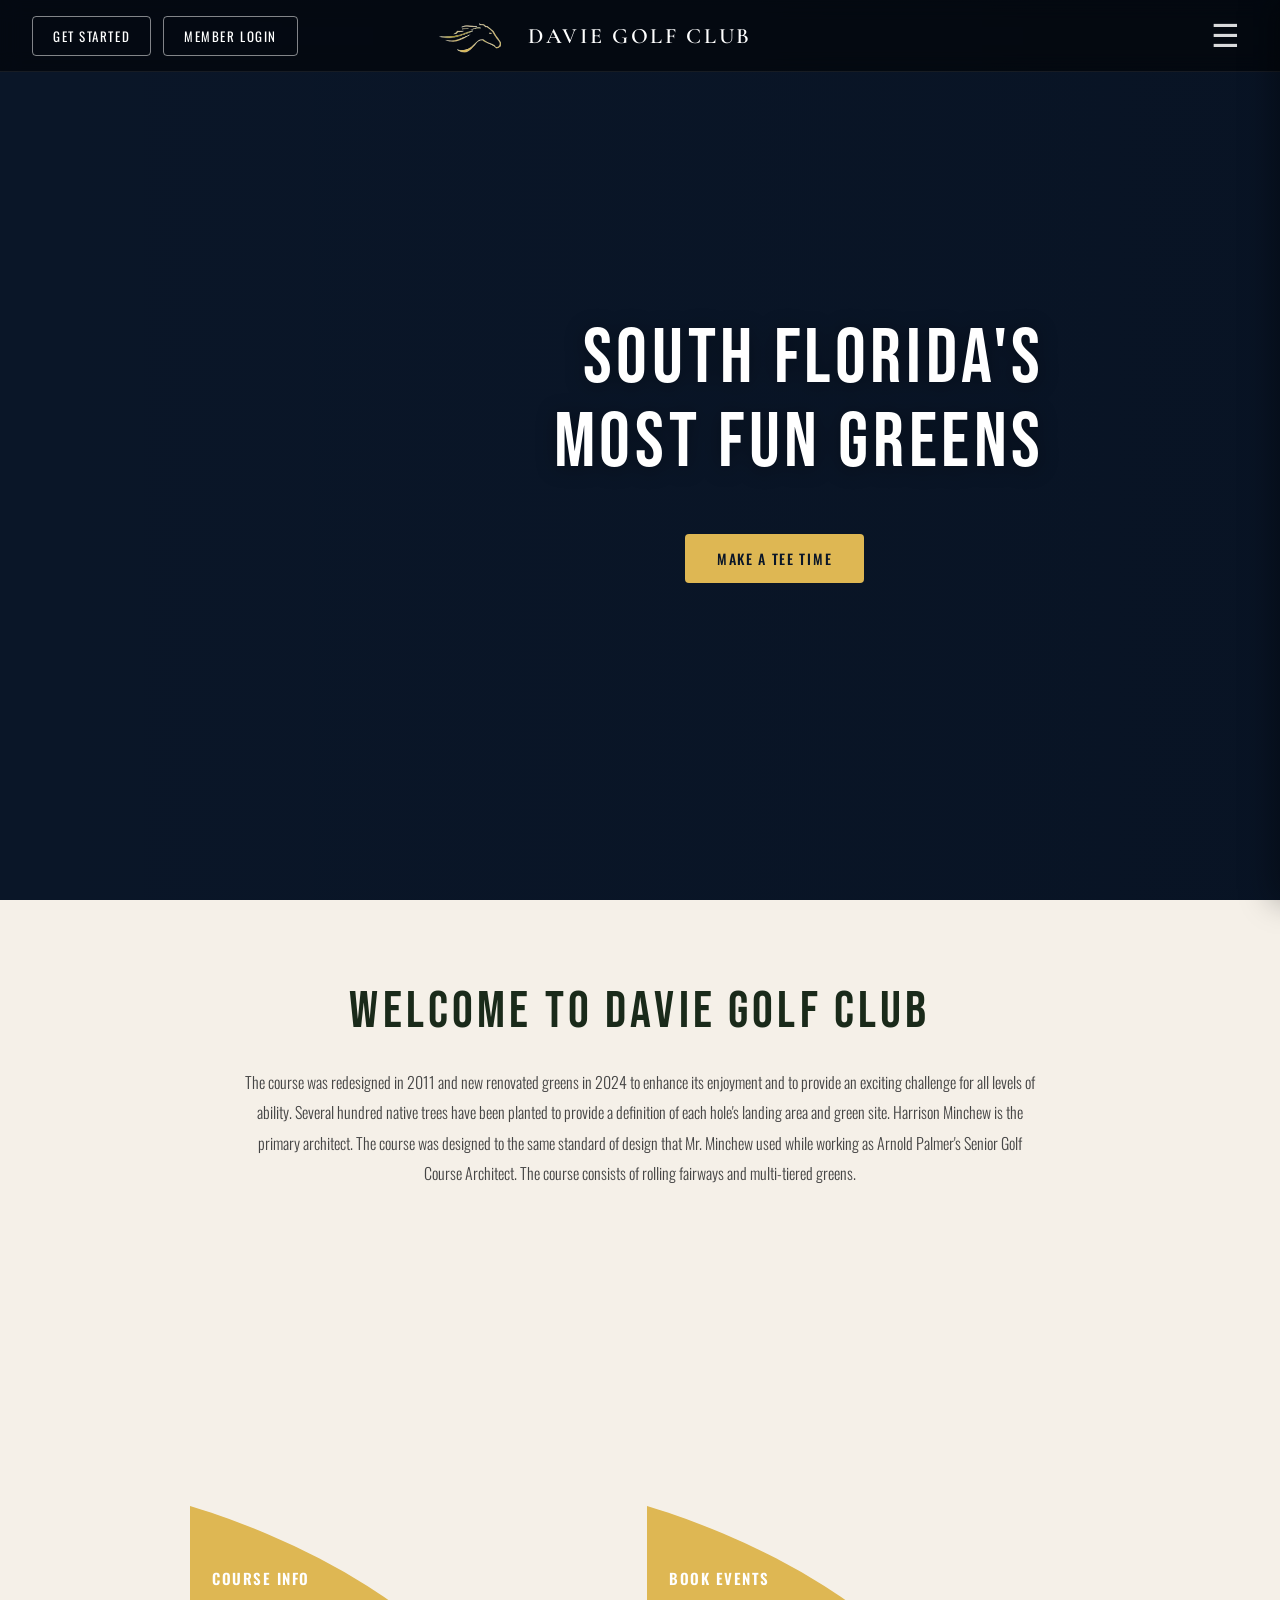
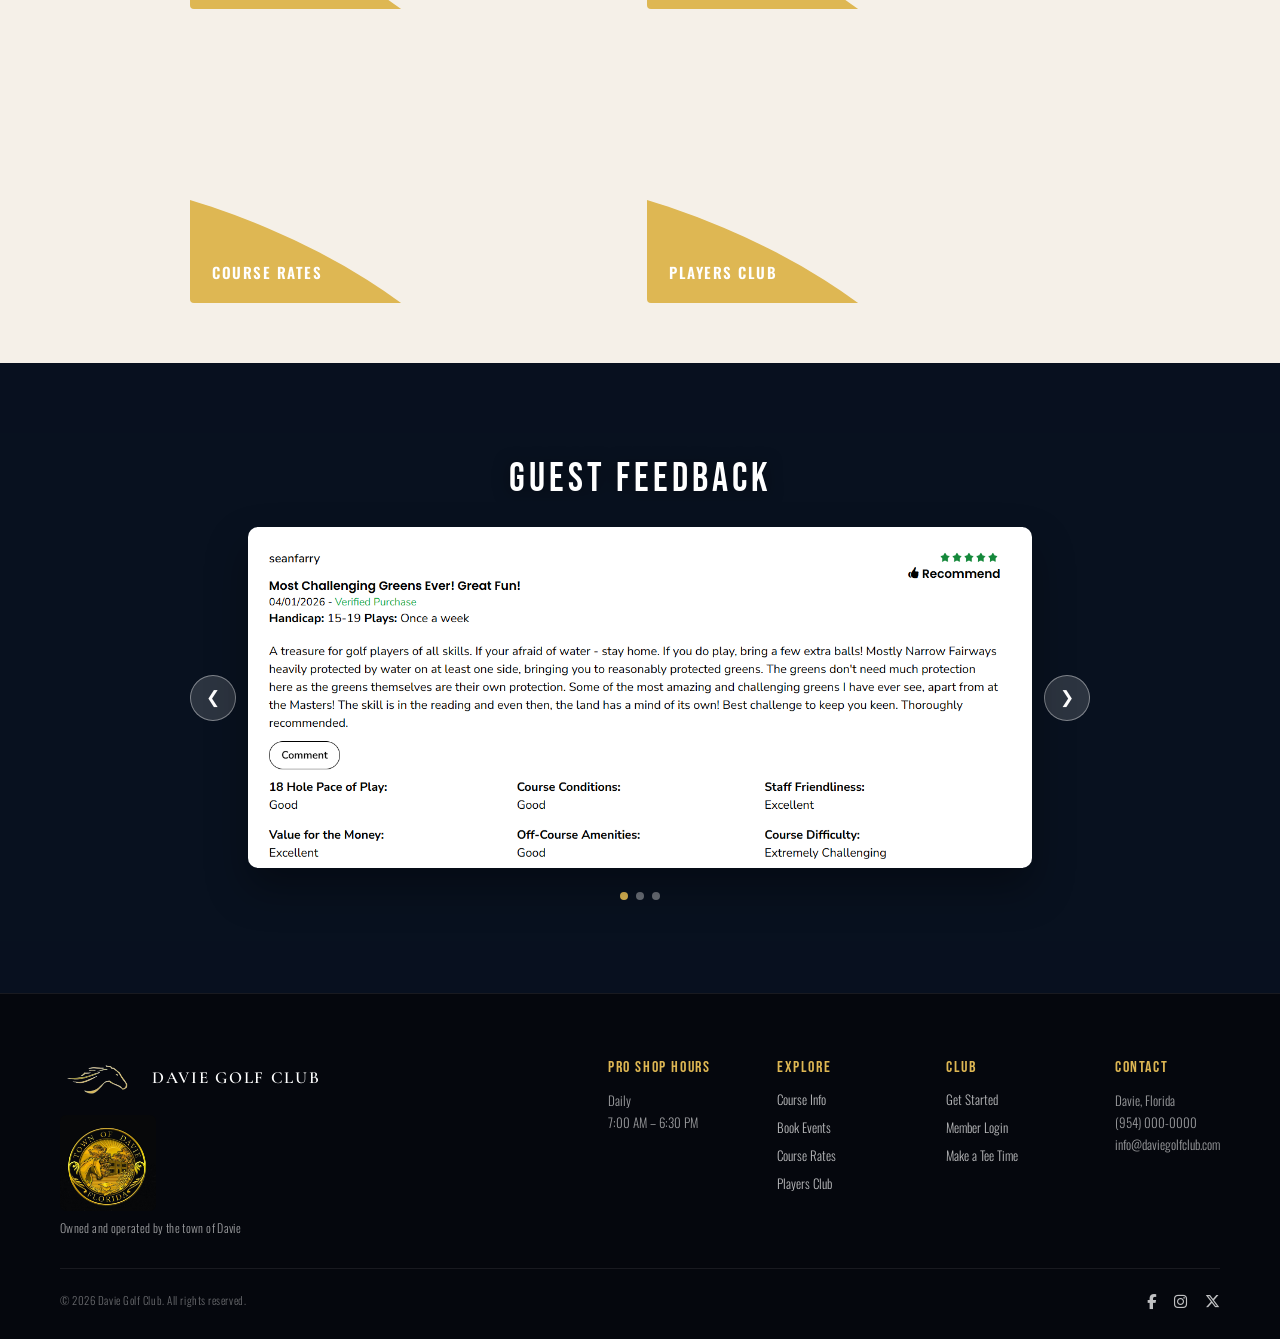
<file: index.html>
<!DOCTYPE html>
<html lang="en">

<head>
    <title>Davie Golf Club</title>
    <meta charset="UTF-8">
    <meta name="viewport" content="width=device-width, initial-scale=1.0">
    <link rel="stylesheet" href="daviegolf.css">
    <link rel="stylesheet" href="https://cdnjs.cloudflare.com/ajax/libs/font-awesome/6.7.2/css/all.min.css">
    <link rel="preconnect" href="https://fonts.googleapis.com">
    <link rel="preconnect" href="https://fonts.gstatic.com" crossorigin>
    <link href="https://fonts.googleapis.com/css2?family=Bebas+Neue&family=Oswald:wght@400;500&family=Playfair+Display:wght@400;700&family=Cormorant+Garamond:wght@300;400;600&family=Montserrat:wght@300;400;600&display=swap" rel="stylesheet">
</head>

<body>

    <div class="loader" id="loader">
        <div class="loader-spinner"></div>
    </div>

<nav class="navbar">
        <div class="nav-left">
            <a href="#" class="nav-btn">GET STARTED</a>
            <a href="#" class="nav-btn">MEMBER LOGIN</a>
        </div>
        <div class="nav-center">
            <a href="index.html" class="nav-logo">
                <img src="daviehorse1.png" alt="Davie Golf Club Logo" class="nav-horse">
                <span class="logo-name">DAVIE GOLF CLUB</span>
            </a>
        </div>
        <div class="nav-right">
            <button class="hamburger">&#9776;</button>
        </div>
    </nav>

    <aside class="side-menu" id="sideMenu">
        <button class="side-menu-close" aria-label="Close menu">&times;</button>
        <nav class="side-menu-links">
            <a href="index.html">Home</a>
            <a href="course-info.html">Course Info</a>
            <a href="book-events.html">Book Events</a>
            <a href="course-rates.html">Course Rates</a>
            <a href="players-club.html">Players Club</a>
        </nav>
        <div class="side-menu-actions">
            <a href="#" class="nav-btn">Get Started</a>
            <a href="#" class="nav-btn">Member Login</a>
        </div>
        <div class="side-menu-social">
            <a href="#" aria-label="Facebook"><i class="fa-brands fa-facebook-f"></i></a>
            <a href="#" aria-label="Instagram"><i class="fa-brands fa-instagram"></i></a>
            <a href="#" aria-label="X"><i class="fa-brands fa-x-twitter"></i></a>
        </div>
    </aside>

    <section class="hero">
        <div class="hero-content">
            <h1>South Florida's Most Fun Greens</h1>
            <a href="#" class="tee-btn">Make a Tee Time</a>
        </div>
    </section>

    <section class="welcome-section">
        <h2>Welcome to Davie Golf Club</h2>
        <p>The course was redesigned in 2011 and new renovated greens in 2024 to enhance its enjoyment and to provide an exciting challenge for all levels of ability. Several hundred native trees have been planted to provide a definition of each hole's landing area and green site. Harrison Minchew is the primary architect. The course was designed to the same standard of design that Mr. Minchew used while working as Arnold Palmer's Senior Golf Course Architect. The course consists of rolling fairways and multi-tiered greens.</p>
    </section>

    <section class="cards-section">
        <div class="cards-grid">
            <a href="course-info.html" class="card" style="background-image: url('https://www.daviegc.com/images/galleries/gallery/05-2.jpg')">
                <div class="card-overlay"></div>
                <span class="card-label">Course Info</span>
            </a>
            <div class="card" style="background-image: url('https://www.daviegc.com/images/mensleague.jpg')">
                <div class="card-overlay"></div>
                <span class="card-label">Book Events</span>
            </div>
            <a href="course-rates.html" class="card" style="background-image: url('https://assets.simpleviewinc.com/simpleview/image/upload/c_limit,h_1200,q_75,w_1200/v1/crm/visitflorida/45485_ll5fmw3f842dnx7i9mctfi60f70k1euq_99444a39-5056-a36a-0b1fefd88aa85e51.jpg')">
                <div class="card-overlay"></div>
                <span class="card-label">Course Rates</span>
            </a>
            <a href="players-club.html" class="card" style="background-image: url('https://media.gettyimages.com/id/2165346142/video/closeup-of-bearded-male-golfer-in-cap-taking-a-shot-and-looking-away-at-course-during-sunset.jpg?s=640x640&k=20&c=O8tCKrC5Xfd87RBRq8Hs2qDyadZc9z4t8WGH209LCKg=')">
                <div class="card-overlay"></div>
                <span class="card-label">Players Club</span>
            </a>
        </div>
    </section>

    <section class="fairway-section">
        <div class="testimonial-content">
            <h2 class="testimonial-heading">Guest Feedback</h2>
            <div class="testimonial-slideshow">
                <button class="slide-arrow slide-prev" aria-label="Previous review">&#10094;</button>
                <div class="slide-track">
                    <img src="review1.png" class="slide-img active" alt="Guest review 1">
                    <img src="review2.png" class="slide-img" alt="Guest review 2">
                    <img src="review3.png" class="slide-img" alt="Guest review 3">
                </div>
                <button class="slide-arrow slide-next" aria-label="Next review">&#10095;</button>
            </div>
            <div class="slide-dots">
                <button class="dot active" data-index="0" aria-label="Show review 1"></button>
                <button class="dot" data-index="1" aria-label="Show review 2"></button>
                <button class="dot" data-index="2" aria-label="Show review 3"></button>
            </div>
        </div>
    </section>

    <footer class="site-footer">
        <div class="footer-top">
            <div class="footer-left">
                <div class="footer-brand">
                    <img src="daviehorse1.png" alt="Davie Golf Club" class="footer-horse">
                    <span class="footer-logo-name">DAVIE GOLF CLUB</span>
                </div>

                <div class="footer-town">
                    <img src="townlogo.jpg" alt="Town of Davie" class="footer-town-logo">
                    <span class="footer-town-caption">Owned and operated by the town of Davie</span>
                </div>
            </div>

            <div class="footer-links">
                <div class="footer-col">
                    <h4>Pro Shop Hours</h4>
                    <p>Daily</p>
                    <p>7:00 AM &ndash; 6:30 PM</p>
                </div>
                <div class="footer-col footer-col-explore">
                    <h4>Explore</h4>
                    <a href="course-info.html">Course Info</a>
                    <a href="book-events.html">Book Events</a>
                    <a href="course-rates.html">Course Rates</a>
                    <a href="players-club.html">Players Club</a>
                </div>
                <div class="footer-col">
                    <h4>Club</h4>
                    <a href="#">Get Started</a>
                    <a href="#">Member Login</a>
                    <a href="#">Make a Tee Time</a>
                </div>
                <div class="footer-col">
                    <h4>Contact</h4>
                    <p>Davie, Florida</p>
                    <p>(954) 000-0000</p>
                    <p>info@daviegolfclub.com</p>
                </div>
            </div>
        </div>

        <div class="footer-bottom">
            <p class="footer-copy">&copy; 2026 Davie Golf Club. All rights reserved.</p>
            <div class="footer-social">
                <a href="#" aria-label="Facebook"><i class="fa-brands fa-facebook-f"></i></a>
                <a href="#" aria-label="Instagram"><i class="fa-brands fa-instagram"></i></a>
                <a href="#" aria-label="X"><i class="fa-brands fa-x-twitter"></i></a>
            </div>
        </div>
    </footer>

    <script>
        const cards = document.querySelectorAll('.card');
        const observer = new IntersectionObserver((entries) => {
            entries.forEach(entry => {
                if (entry.isIntersecting) {
                    const card = entry.target;
                    const index = [...cards].indexOf(card);
                    setTimeout(() => card.classList.add('visible'), index * 150);
                    observer.unobserve(card);
                }
            });
        }, { threshold: 0.15 });
        cards.forEach(card => observer.observe(card));

        document.fonts.ready.then(() => {
            const loader = document.getElementById('loader');
            loader.classList.add('hidden');
            setTimeout(() => {
                loader.remove();
                document.querySelector('.hero-content h1').classList.add('animate');
                document.querySelector('.tee-btn').classList.add('animate');
            }, 400);
        });

        const slides = document.querySelectorAll('.slide-img');
        const dots = document.querySelectorAll('.dot');
        let slideIndex = 0;
        let slideTimer;

        function showSlide(i) {
            slides[slideIndex].classList.remove('active');
            dots[slideIndex].classList.remove('active');
            slideIndex = (i + slides.length) % slides.length;
            slides[slideIndex].classList.add('active');
            dots[slideIndex].classList.add('active');
        }

        function resetSlideTimer() {
            clearInterval(slideTimer);
            slideTimer = setInterval(() => showSlide(slideIndex + 1), 5000);
        }

        document.querySelector('.slide-next').addEventListener('click', () => {
            showSlide(slideIndex + 1);
            resetSlideTimer();
        });
        document.querySelector('.slide-prev').addEventListener('click', () => {
            showSlide(slideIndex - 1);
            resetSlideTimer();
        });
        dots.forEach(dot => {
            dot.addEventListener('click', () => {
                showSlide(parseInt(dot.dataset.index, 10));
                resetSlideTimer();
            });
        });
        resetSlideTimer();
    </script>
    <script src="nav-menu.js"></script>
</body>

</html>
</file>
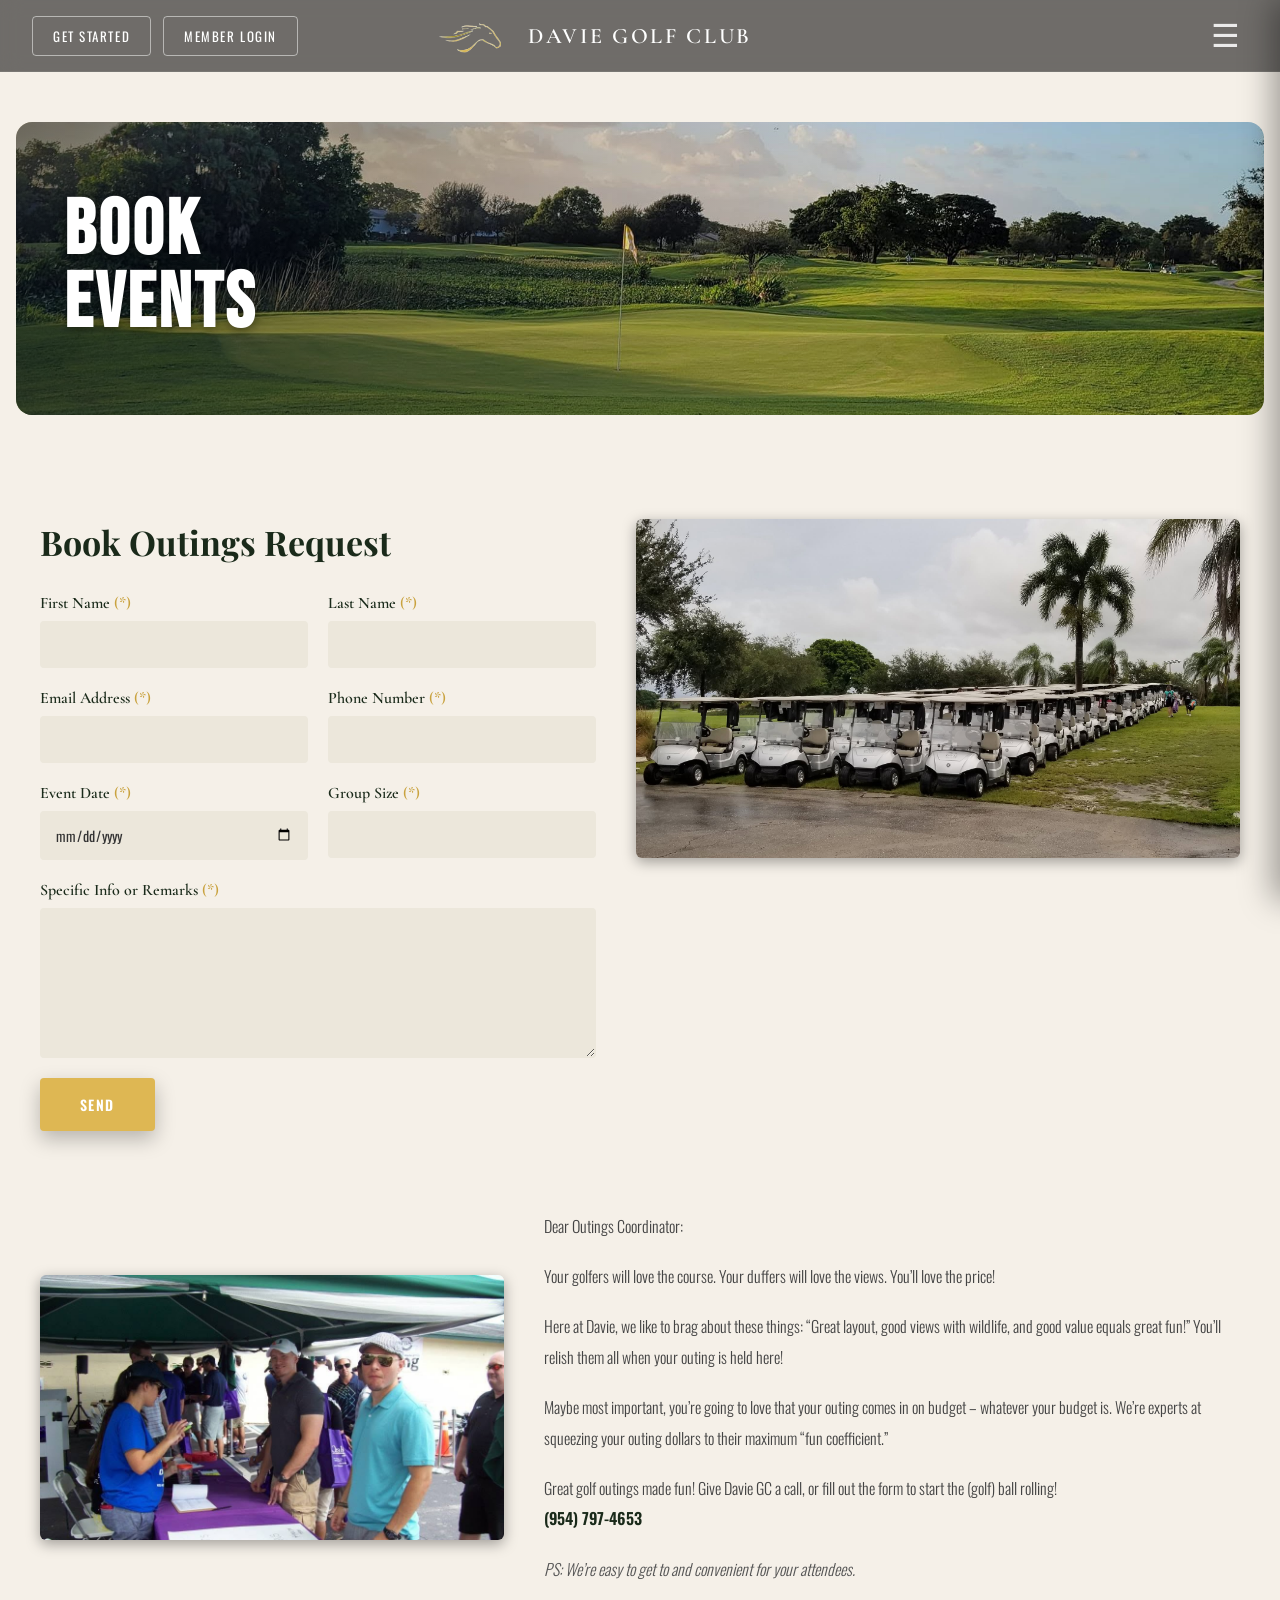
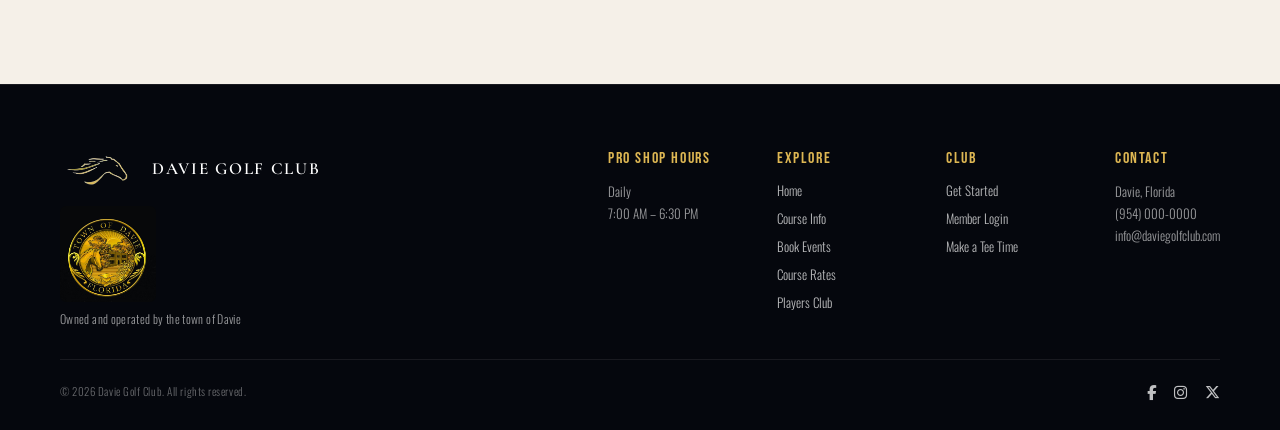
<file: book-events.html>
<!DOCTYPE html>
<html lang="en">

<head>
    <title>Book Events - Davie Golf Club</title>
    <meta charset="UTF-8">
    <meta name="viewport" content="width=device-width, initial-scale=1.0">
    <link rel="stylesheet" href="daviegolf.css">
    <link rel="stylesheet" href="https://cdnjs.cloudflare.com/ajax/libs/font-awesome/6.7.2/css/all.min.css">
    <link rel="preconnect" href="https://fonts.googleapis.com">
    <link rel="preconnect" href="https://fonts.gstatic.com" crossorigin>
    <link href="https://fonts.googleapis.com/css2?family=Bebas+Neue&family=Oswald:wght@400;500&family=Playfair+Display:wght@400;700&family=Cormorant+Garamond:wght@300;400;600&family=Montserrat:wght@300;400;600&display=swap" rel="stylesheet">
    <style>
        body {
            background: #f5f0e8;
        }
    </style>
</head>

<body>

<nav class="navbar">
        <div class="nav-left">
            <a href="#" class="nav-btn">GET STARTED</a>
            <a href="#" class="nav-btn">MEMBER LOGIN</a>
        </div>
        <div class="nav-center">
            <a href="index.html" class="nav-logo">
                <img src="daviehorse1.png" alt="Davie Golf Club Logo" class="nav-horse">
                <span class="logo-name">DAVIE GOLF CLUB</span>
            </a>
        </div>
        <div class="nav-right">
            <button class="hamburger">&#9776;</button>
        </div>
    </nav>

    <aside class="side-menu" id="sideMenu">
        <button class="side-menu-close" aria-label="Close menu">&times;</button>
        <nav class="side-menu-links">
            <a href="index.html">Home</a>
            <a href="course-info.html">Course Info</a>
            <a href="book-events.html">Book Events</a>
            <a href="course-rates.html">Course Rates</a>
            <a href="players-club.html">Players Club</a>
        </nav>
        <div class="side-menu-actions">
            <a href="#" class="nav-btn">Get Started</a>
            <a href="#" class="nav-btn">Member Login</a>
        </div>
        <div class="side-menu-social">
            <a href="#" aria-label="Facebook"><i class="fa-brands fa-facebook-f"></i></a>
            <a href="#" aria-label="Instagram"><i class="fa-brands fa-instagram"></i></a>
            <a href="#" aria-label="X"><i class="fa-brands fa-x-twitter"></i></a>
        </div>
    </aside>

    <div class="page-banner">
        <div class="banner-media">
            <img src="banner.jpg" alt="Davie Golf Club Banner">
            <h1 class="banner-heading"><span>Book</span><span>Events</span></h1>
        </div>
    </div>

    <section class="book-section">
        <div class="book-wrap">
            <div class="book-form-col">
                <h2 class="book-heading">Book Outings Request</h2>
                <form class="book-form" action="#" method="POST">
                    <div class="book-fields-row">
                        <div class="book-field">
                            <label for="firstName">First Name <span class="required">(*)</span></label>
                            <input type="text" id="firstName" name="firstName" required>
                        </div>
                        <div class="book-field">
                            <label for="lastName">Last Name <span class="required">(*)</span></label>
                            <input type="text" id="lastName" name="lastName" required>
                        </div>
                    </div>
                    <div class="book-fields-row">
                        <div class="book-field">
                            <label for="email">Email Address <span class="required">(*)</span></label>
                            <input type="email" id="email" name="email" required>
                        </div>
                        <div class="book-field">
                            <label for="phone">Phone Number <span class="required">(*)</span></label>
                            <input type="tel" id="phone" name="phone" required>
                        </div>
                    </div>
                    <div class="book-fields-row">
                        <div class="book-field">
                            <label for="eventDate">Event Date <span class="required">(*)</span></label>
                            <input type="date" id="eventDate" name="eventDate" required>
                        </div>
                        <div class="book-field">
                            <label for="groupSize">Group Size <span class="required">(*)</span></label>
                            <input type="number" id="groupSize" name="groupSize" min="1" required>
                        </div>
                    </div>
                    <div class="book-field">
                        <label for="remarks">Specific Info or Remarks <span class="required">(*)</span></label>
                        <textarea id="remarks" name="remarks" required></textarea>
                    </div>
                    <button type="submit" class="book-submit-btn">Send</button>
                </form>
            </div>
            <div class="book-image-col">
                <img src="carts.jpg" alt="Golf carts at Davie Golf Club" class="book-image">
            </div>
        </div>
    </section>

    <section class="outings-letter-section">
        <div class="outings-letter-wrap">
            <div class="outings-letter-image-col">
                <img src="tent.jpg" alt="Outing tent at Davie Golf Club" class="outings-letter-image">
            </div>
            <div class="outings-letter">
                <p>Dear Outings Coordinator:</p>
                <p>Your golfers will love the course. Your duffers will love the views. You&rsquo;ll love the price!</p>
                <p>Here at Davie, we like to brag about these things: &ldquo;Great layout, good views with wildlife, and good value equals great fun!&rdquo; You&rsquo;ll relish them all when your outing is held here!</p>
                <p>Maybe most important, you&rsquo;re going to love that your outing comes in on budget &ndash; whatever your budget is. We&rsquo;re experts at squeezing your outing dollars to their maximum &ldquo;fun coefficient.&rdquo;</p>
                <p>Great golf outings made fun! Give Davie GC a call, or fill out the form to start the (golf) ball rolling!<br>
                    <a href="tel:19547974653" class="outings-letter-phone">(954) 797-4653</a>
                </p>
                <p class="outings-letter-ps">PS: We&rsquo;re easy to get to and convenient for your attendees.</p>
            </div>
        </div>
    </section>

    <footer class="site-footer">
        <div class="footer-top">
            <div class="footer-left">
                <div class="footer-brand">
                    <img src="daviehorse1.png" alt="Davie Golf Club" class="footer-horse">
                    <span class="footer-logo-name">DAVIE GOLF CLUB</span>
                </div>

                <div class="footer-town">
                    <img src="townlogo.jpg" alt="Town of Davie" class="footer-town-logo">
                    <span class="footer-town-caption">Owned and operated by the town of Davie</span>
                </div>
            </div>

            <div class="footer-links">
                <div class="footer-col">
                    <h4>Pro Shop Hours</h4>
                    <p>Daily</p>
                    <p>7:00 AM &ndash; 6:30 PM</p>
                </div>
                <div class="footer-col footer-col-explore">
                    <h4>Explore</h4>
                    <a href="index.html">Home</a>
                    <a href="course-info.html">Course Info</a>
                    <a href="book-events.html">Book Events</a>
                    <a href="course-rates.html">Course Rates</a>
                    <a href="players-club.html">Players Club</a>
                </div>
                <div class="footer-col">
                    <h4>Club</h4>
                    <a href="#">Get Started</a>
                    <a href="#">Member Login</a>
                    <a href="#">Make a Tee Time</a>
                </div>
                <div class="footer-col">
                    <h4>Contact</h4>
                    <p>Davie, Florida</p>
                    <p>(954) 000-0000</p>
                    <p>info@daviegolfclub.com</p>
                </div>
            </div>
        </div>

        <div class="footer-bottom">
            <p class="footer-copy">&copy; 2026 Davie Golf Club. All rights reserved.</p>
            <div class="footer-social">
                <a href="#" aria-label="Facebook"><i class="fa-brands fa-facebook-f"></i></a>
                <a href="#" aria-label="Instagram"><i class="fa-brands fa-instagram"></i></a>
                <a href="#" aria-label="X"><i class="fa-brands fa-x-twitter"></i></a>
            </div>
        </div>
    </footer>

    <script src="nav-menu.js"></script>
</body>

</html>
</file>
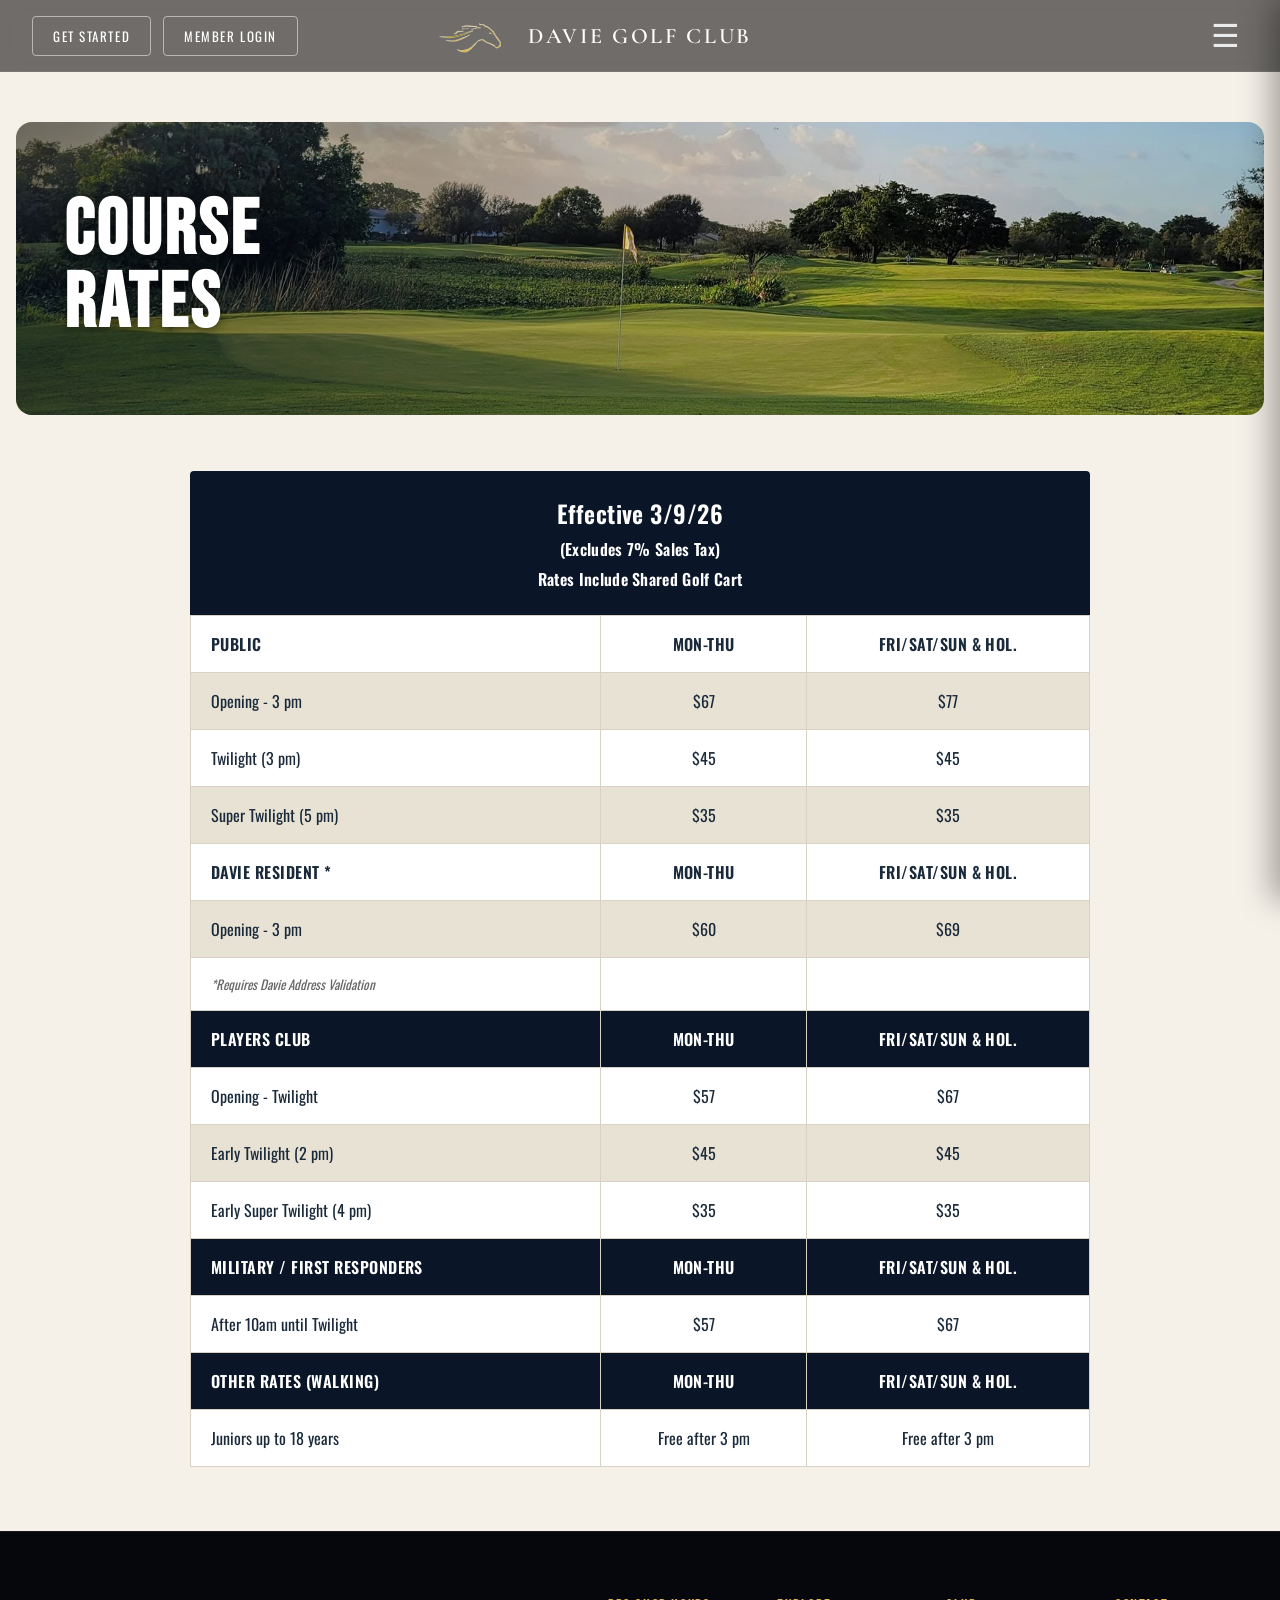
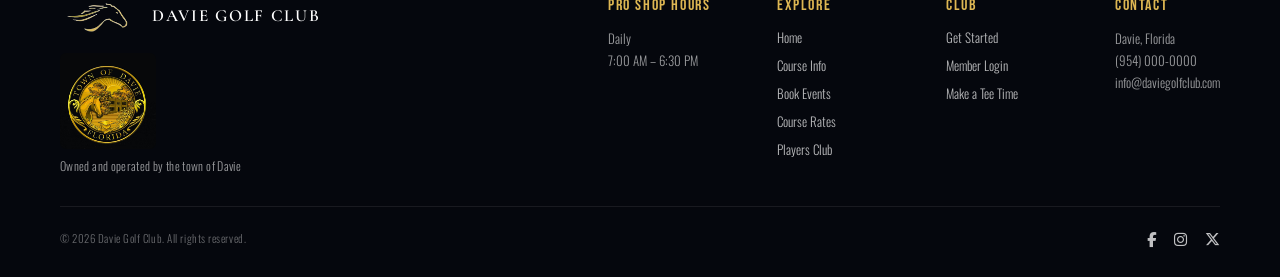
<file: course-rates.html>
<!DOCTYPE html>
<html lang="en">

<head>
    <title>Course Rates - Davie Golf Club</title>
    <meta charset="UTF-8">
    <meta name="viewport" content="width=device-width, initial-scale=1.0">
    <link rel="stylesheet" href="daviegolf.css">
    <link rel="stylesheet" href="https://cdnjs.cloudflare.com/ajax/libs/font-awesome/6.7.2/css/all.min.css">
    <link rel="preconnect" href="https://fonts.googleapis.com">
    <link rel="preconnect" href="https://fonts.gstatic.com" crossorigin>
    <link href="https://fonts.googleapis.com/css2?family=Bebas+Neue&family=Oswald:wght@400;500&family=Playfair+Display:wght@400;700&family=Cormorant+Garamond:wght@300;400;600&family=Montserrat:wght@300;400;600&display=swap" rel="stylesheet">
    <style>
        body {
            background: #f5f0e8;
        }
    </style>
</head>

<body>

<nav class="navbar">
        <div class="nav-left">
            <a href="#" class="nav-btn">GET STARTED</a>
            <a href="#" class="nav-btn">MEMBER LOGIN</a>
        </div>
        <div class="nav-center">
            <a href="index.html" class="nav-logo">
                <img src="daviehorse1.png" alt="Davie Golf Club Logo" class="nav-horse">
                <span class="logo-name">DAVIE GOLF CLUB</span>
            </a>
        </div>
        <div class="nav-right">
            <button class="hamburger">&#9776;</button>
        </div>
    </nav>

    <aside class="side-menu" id="sideMenu">
        <button class="side-menu-close" aria-label="Close menu">&times;</button>
        <nav class="side-menu-links">
            <a href="index.html">Home</a>
            <a href="course-info.html">Course Info</a>
            <a href="book-events.html">Book Events</a>
            <a href="course-rates.html">Course Rates</a>
            <a href="players-club.html">Players Club</a>
        </nav>
        <div class="side-menu-actions">
            <a href="#" class="nav-btn">Get Started</a>
            <a href="#" class="nav-btn">Member Login</a>
        </div>
        <div class="side-menu-social">
            <a href="#" aria-label="Facebook"><i class="fa-brands fa-facebook-f"></i></a>
            <a href="#" aria-label="Instagram"><i class="fa-brands fa-instagram"></i></a>
            <a href="#" aria-label="X"><i class="fa-brands fa-x-twitter"></i></a>
        </div>
    </aside>

    <div class="page-banner">
        <div class="banner-media">
            <img src="banner.jpg" alt="Davie Golf Club Banner">
            <h1 class="banner-heading"><span>Course</span><span>Rates</span></h1>
        </div>
    </div>

    <section class="rates-section">
        <div class="rates-banner">
            <p>Effective 3/9/26</p>
            <p>(Excludes 7% Sales Tax)</p>
            <p>Rates Include Shared Golf Cart</p>
        </div>

        <div class="rates-table-wrapper">
            <table class="rates-table">
                <tbody>
                    <tr class="rates-category">
                        <td>PUBLIC</td>
                        <td>Mon-Thu</td>
                        <td>Fri/Sat/Sun &amp; Hol.</td>
                    </tr>
                    <tr class="shaded">
                        <td>Opening - 3 pm</td>
                        <td>$67</td>
                        <td>$77</td>
                    </tr>
                    <tr>
                        <td>Twilight (3 pm)</td>
                        <td>$45</td>
                        <td>$45</td>
                    </tr>
                    <tr class="shaded">
                        <td>Super Twilight (5 pm)</td>
                        <td>$35</td>
                        <td>$35</td>
                    </tr>

                    <tr class="rates-category">
                        <td>DAVIE RESIDENT *</td>
                        <td>Mon-Thu</td>
                        <td>Fri/Sat/Sun &amp; Hol.</td>
                    </tr>
                    <tr class="shaded">
                        <td>Opening - 3 pm</td>
                        <td>$60</td>
                        <td>$69</td>
                    </tr>
                    <tr class="rates-note">
                        <td>*Requires Davie Address Validation</td>
                        <td></td>
                        <td></td>
                    </tr>

                    <tr class="rates-category rates-category-dark">
                        <td>PLAYERS CLUB</td>
                        <td>Mon-Thu</td>
                        <td>Fri/Sat/Sun &amp; Hol.</td>
                    </tr>
                    <tr>
                        <td>Opening - Twilight</td>
                        <td>$57</td>
                        <td>$67</td>
                    </tr>
                    <tr class="shaded">
                        <td>Early Twilight (2 pm)</td>
                        <td>$45</td>
                        <td>$45</td>
                    </tr>
                    <tr>
                        <td>Early Super Twilight (4 pm)</td>
                        <td>$35</td>
                        <td>$35</td>
                    </tr>

                    <tr class="rates-category rates-category-dark">
                        <td>MILITARY / FIRST RESPONDERS</td>
                        <td>Mon-Thu</td>
                        <td>Fri/Sat/Sun &amp; Hol.</td>
                    </tr>
                    <tr>
                        <td>After 10am until Twilight</td>
                        <td>$57</td>
                        <td>$67</td>
                    </tr>

                    <tr class="rates-category rates-category-dark">
                        <td>OTHER RATES (WALKING)</td>
                        <td>Mon-Thu</td>
                        <td>Fri/Sat/Sun &amp; Hol.</td>
                    </tr>
                    <tr>
                        <td>Juniors up to 18 years</td>
                        <td>Free after 3 pm</td>
                        <td>Free after 3 pm</td>
                    </tr>
                </tbody>
            </table>
        </div>
    </section>

    <footer class="site-footer">
        <div class="footer-top">
            <div class="footer-left">
                <div class="footer-brand">
                    <img src="daviehorse1.png" alt="Davie Golf Club" class="footer-horse">
                    <span class="footer-logo-name">DAVIE GOLF CLUB</span>
                </div>

                <div class="footer-town">
                    <img src="townlogo.jpg" alt="Town of Davie" class="footer-town-logo">
                    <span class="footer-town-caption">Owned and operated by the town of Davie</span>
                </div>
            </div>

            <div class="footer-links">
                <div class="footer-col">
                    <h4>Pro Shop Hours</h4>
                    <p>Daily</p>
                    <p>7:00 AM &ndash; 6:30 PM</p>
                </div>
                <div class="footer-col footer-col-explore">
                    <h4>Explore</h4>
                    <a href="index.html">Home</a>
                    <a href="course-info.html">Course Info</a>
                    <a href="book-events.html">Book Events</a>
                    <a href="course-rates.html">Course Rates</a>
                    <a href="players-club.html">Players Club</a>
                </div>
                <div class="footer-col">
                    <h4>Club</h4>
                    <a href="#">Get Started</a>
                    <a href="#">Member Login</a>
                    <a href="#">Make a Tee Time</a>
                </div>
                <div class="footer-col">
                    <h4>Contact</h4>
                    <p>Davie, Florida</p>
                    <p>(954) 000-0000</p>
                    <p>info@daviegolfclub.com</p>
                </div>
            </div>
        </div>

        <div class="footer-bottom">
            <p class="footer-copy">&copy; 2026 Davie Golf Club. All rights reserved.</p>
            <div class="footer-social">
                <a href="#" aria-label="Facebook"><i class="fa-brands fa-facebook-f"></i></a>
                <a href="#" aria-label="Instagram"><i class="fa-brands fa-instagram"></i></a>
                <a href="#" aria-label="X"><i class="fa-brands fa-x-twitter"></i></a>
            </div>
        </div>
    </footer>

    <script src="nav-menu.js"></script>
</body>

</html>
</file>
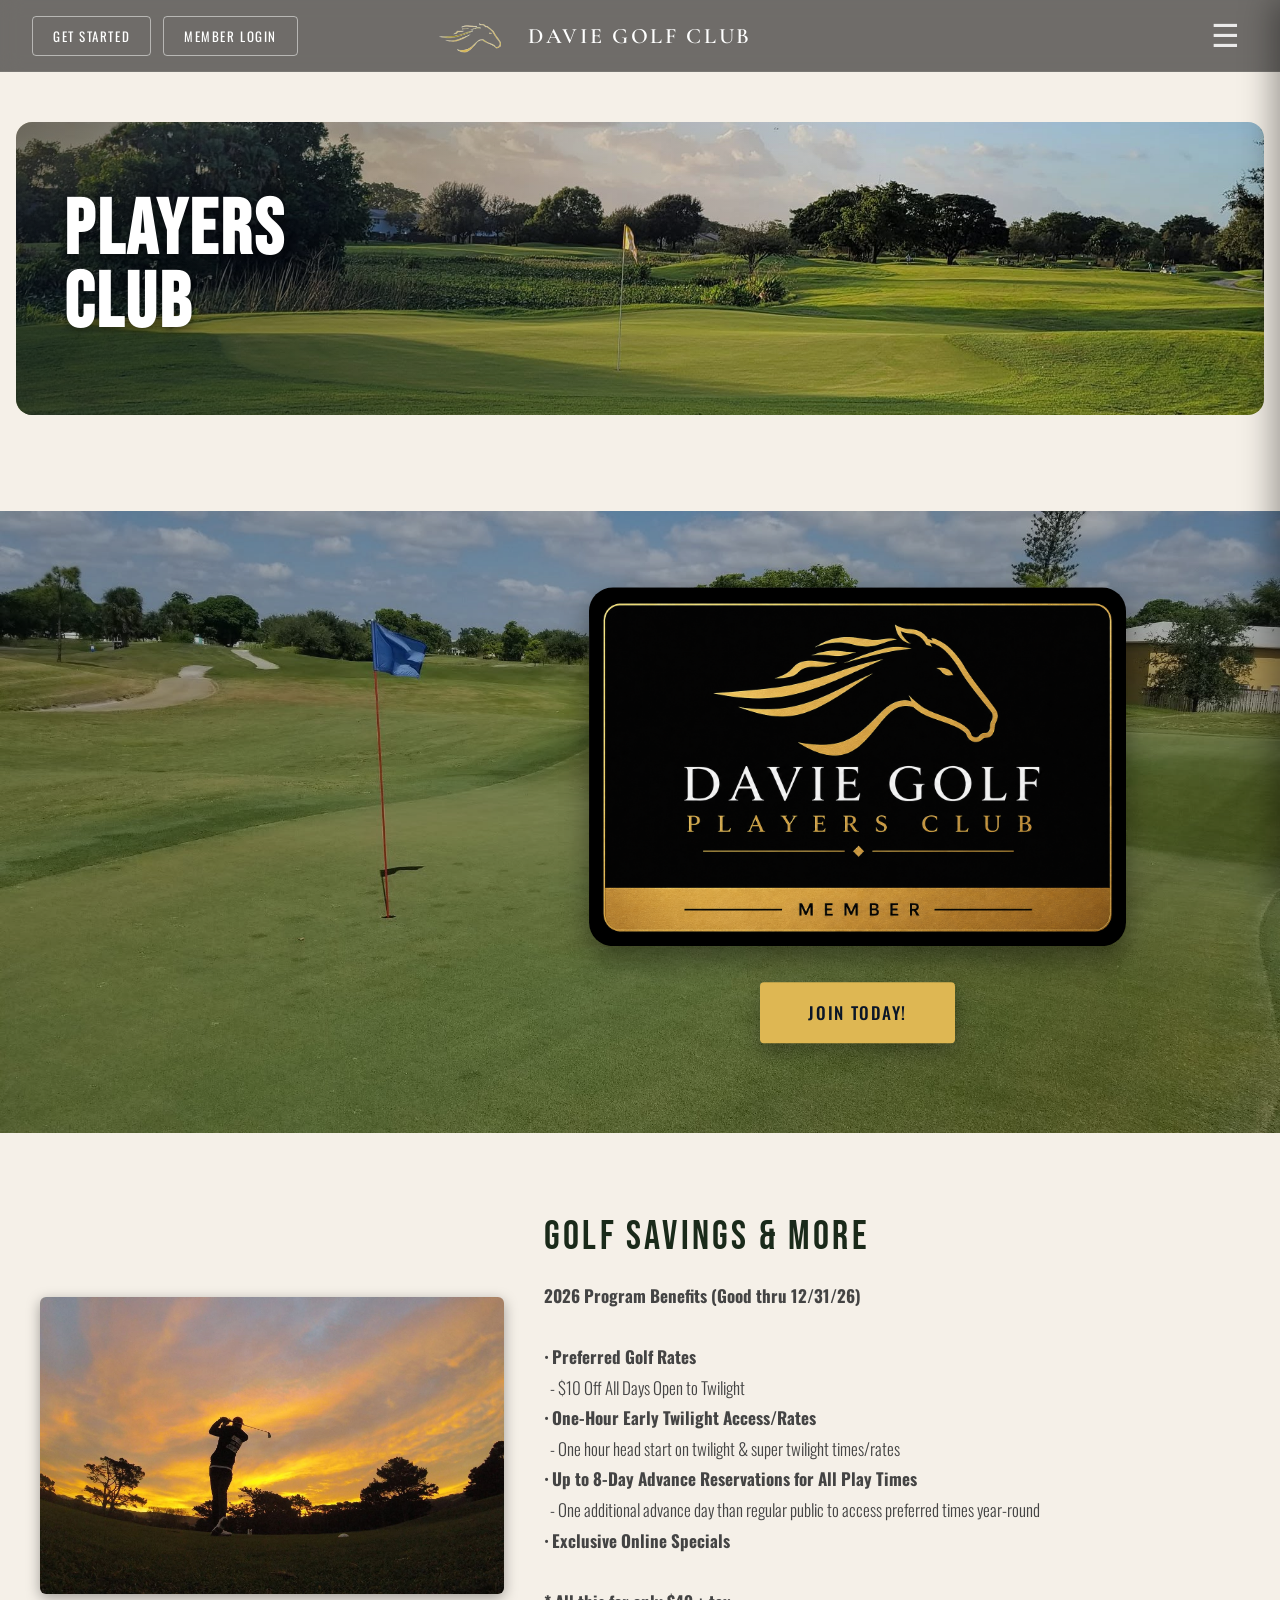
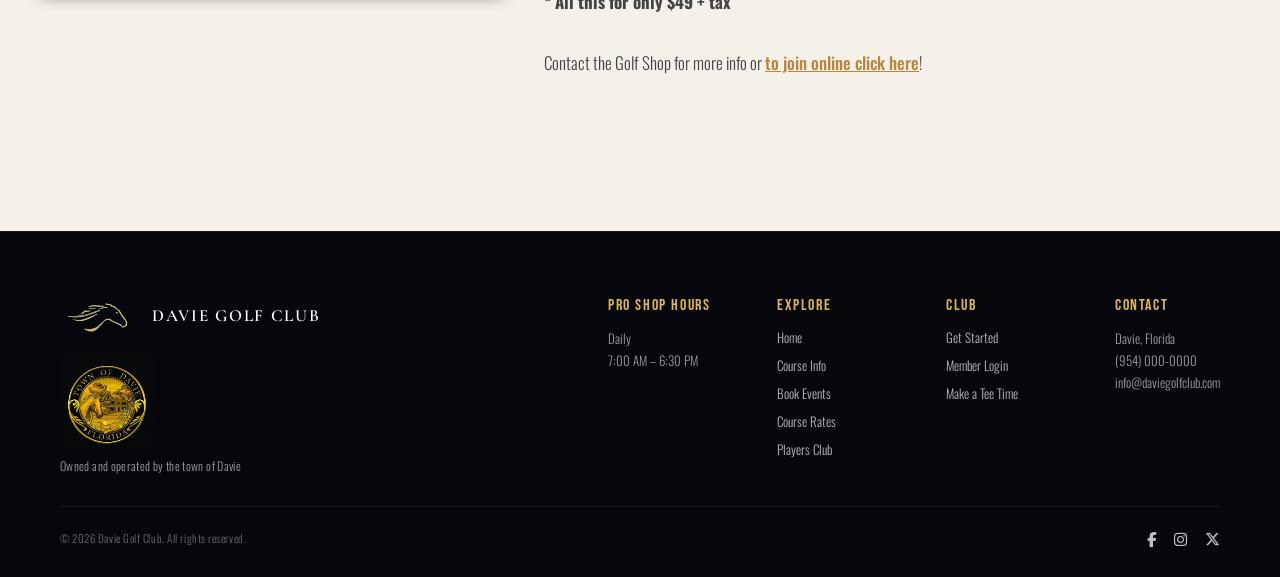
<file: players-club.html>
<!DOCTYPE html>
<html lang="en">

<head>
    <title>Players Club - Davie Golf Club</title>
    <meta charset="UTF-8">
    <meta name="viewport" content="width=device-width, initial-scale=1.0">
    <link rel="stylesheet" href="daviegolf.css">
    <link rel="stylesheet" href="https://cdnjs.cloudflare.com/ajax/libs/font-awesome/6.7.2/css/all.min.css">
    <link rel="preconnect" href="https://fonts.googleapis.com">
    <link rel="preconnect" href="https://fonts.gstatic.com" crossorigin>
    <link href="https://fonts.googleapis.com/css2?family=Bebas+Neue&family=Oswald:wght@400;500&family=Playfair+Display:wght@400;700&family=Cormorant+Garamond:wght@300;400;600&family=Montserrat:wght@300;400;600&display=swap" rel="stylesheet">
    <style>
        body {
            background: #f5f0e8;
        }
    </style>
</head>

<body>

<nav class="navbar">
        <div class="nav-left">
            <a href="#" class="nav-btn">GET STARTED</a>
            <a href="#" class="nav-btn">MEMBER LOGIN</a>
        </div>
        <div class="nav-center">
            <a href="index.html" class="nav-logo">
                <img src="daviehorse1.png" alt="Davie Golf Club Logo" class="nav-horse">
                <span class="logo-name">DAVIE GOLF CLUB</span>
            </a>
        </div>
        <div class="nav-right">
            <button class="hamburger">&#9776;</button>
        </div>
    </nav>

    <aside class="side-menu" id="sideMenu">
        <button class="side-menu-close" aria-label="Close menu">&times;</button>
        <nav class="side-menu-links">
            <a href="index.html">Home</a>
            <a href="course-info.html">Course Info</a>
            <a href="book-events.html">Book Events</a>
            <a href="course-rates.html">Course Rates</a>
            <a href="players-club.html">Players Club</a>
        </nav>
        <div class="side-menu-actions">
            <a href="#" class="nav-btn">Get Started</a>
            <a href="#" class="nav-btn">Member Login</a>
        </div>
        <div class="side-menu-social">
            <a href="#" aria-label="Facebook"><i class="fa-brands fa-facebook-f"></i></a>
            <a href="#" aria-label="Instagram"><i class="fa-brands fa-instagram"></i></a>
            <a href="#" aria-label="X"><i class="fa-brands fa-x-twitter"></i></a>
        </div>
    </aside>

    <div class="page-banner">
        <div class="banner-media">
            <img src="banner.jpg" alt="Davie Golf Club Banner">
            <h1 class="banner-heading"><span>Players</span><span>Club</span></h1>
        </div>
    </div>

    <section class="club-photo-section">
        <div class="club-photo-wrap">
            <img src="5thgreen.jpg" alt="5th green at Davie Golf Club" class="club-photo">
            <div class="club-membercard-group">
                <div class="club-membercard-frame">
                    <img src="membercard.png" alt="Davie Golf Players Club member card" class="club-membercard">
                </div>
                <a href="#" class="club-join-btn">Join Today!</a>
            </div>
        </div>
        <div class="club-benefits-row">
            <div class="club-benefits-image-col">
                <img src="clubgolfer.jpg" alt="Davie Golf Club member" class="club-benefits-image">
            </div>
            <div class="club-benefits-text-col">
                <h2 class="club-photo-heading">Golf Savings &amp; More</h2>
                <p class="club-benefits">
                    <strong>2026 Program Benefits (Good thru 12/31/26)</strong><br><br>
                    &bull; <strong>Preferred Golf Rates</strong><br>
                    &nbsp;&nbsp;- $10 Off All Days Open to Twilight<br>
                    &bull; <strong>One-Hour Early Twilight Access/Rates</strong><br>
                    &nbsp;&nbsp;- One hour head start on twilight &amp; super twilight times/rates<br>
                    &bull; <strong>Up to 8-Day Advance Reservations for All Play Times</strong><br>
                    &nbsp;&nbsp;- One additional advance day than regular public to access preferred times year-round<br>
                    &bull; <strong>Exclusive Online Specials</strong><br><br>
                    <strong>* All this for only $49 + tax</strong><br><br>
                    Contact the Golf Shop for more info or <a href="#" class="club-benefits-link">to join online click here</a>!
                </p>
            </div>
        </div>
    </section>

    <footer class="site-footer">
        <div class="footer-top">
            <div class="footer-left">
                <div class="footer-brand">
                    <img src="daviehorse1.png" alt="Davie Golf Club" class="footer-horse">
                    <span class="footer-logo-name">DAVIE GOLF CLUB</span>
                </div>

                <div class="footer-town">
                    <img src="townlogo.jpg" alt="Town of Davie" class="footer-town-logo">
                    <span class="footer-town-caption">Owned and operated by the town of Davie</span>
                </div>
            </div>

            <div class="footer-links">
                <div class="footer-col">
                    <h4>Pro Shop Hours</h4>
                    <p>Daily</p>
                    <p>7:00 AM &ndash; 6:30 PM</p>
                </div>
                <div class="footer-col footer-col-explore">
                    <h4>Explore</h4>
                    <a href="index.html">Home</a>
                    <a href="course-info.html">Course Info</a>
                    <a href="book-events.html">Book Events</a>
                    <a href="course-rates.html">Course Rates</a>
                    <a href="players-club.html">Players Club</a>
                </div>
                <div class="footer-col">
                    <h4>Club</h4>
                    <a href="#">Get Started</a>
                    <a href="#">Member Login</a>
                    <a href="#">Make a Tee Time</a>
                </div>
                <div class="footer-col">
                    <h4>Contact</h4>
                    <p>Davie, Florida</p>
                    <p>(954) 000-0000</p>
                    <p>info@daviegolfclub.com</p>
                </div>
            </div>
        </div>

        <div class="footer-bottom">
            <p class="footer-copy">&copy; 2026 Davie Golf Club. All rights reserved.</p>
            <div class="footer-social">
                <a href="#" aria-label="Facebook"><i class="fa-brands fa-facebook-f"></i></a>
                <a href="#" aria-label="Instagram"><i class="fa-brands fa-instagram"></i></a>
                <a href="#" aria-label="X"><i class="fa-brands fa-x-twitter"></i></a>
            </div>
        </div>
    </footer>

    <script src="nav-menu.js"></script>
</body>

</html>
</file>
<file: daviegolf.css>
* {
    margin: 0;
    padding: 0;
    box-sizing: border-box;
}

body {
    font-family: 'Oswald', sans-serif;
    background: #0a1628;
    color: white;
    overflow-x: hidden;
}

/* ─── PAGE BANNER (all pages except home) ─── */

.page-banner {
    display: flex;
    justify-content: center;
    padding: 100px 16px 24px;
    max-width: 1400px;
    margin: 0 auto;
}

@media (min-width: 768px) {
    .page-banner {
        padding-top: 110px;
    }
}

@media (min-width: 1024px) {
    .page-banner {
        padding-top: 122px;
    }
}

.page-banner img {
    display: block;
    border-radius: 16px;
    width: 100%;
    height: auto;
}

.banner-media {
    position: relative;
    width: 100%;
}

.banner-media::before {
    content: '';
    position: absolute;
    inset: 0;
    border-radius: 16px;
    background: linear-gradient(
        to right,
        rgba(5, 14, 28, 0.55) 0%,
        rgba(5, 14, 28, 0.15) 45%,
        rgba(5, 14, 28, 0.00) 70%
    );
}

.banner-heading {
    position: absolute;
    top: 50%;
    left: 20px;
    transform: translateY(-50%);
    margin: 0;
    z-index: 2;
    font-family: 'Bebas Neue', serif;
    color: white;
    font-size: clamp(26px, 6vw, 90px);
    line-height: 0.95;
    letter-spacing: 0.04em;
    text-transform: uppercase;
    text-shadow: 0 2px 12px rgba(0, 0, 0, 0.5);
}

.banner-heading span {
    display: block;
}

@media (min-width: 768px) {
    .banner-heading {
        left: 36px;
    }
}

@media (min-width: 1024px) {
    .banner-heading {
        left: 48px;
    }
}

/* ─── CARDS SECTION (mobile base) ─── */

.cards-section {
    padding: 32px 16px;
    background: #f5f0e8;
}

.cards-grid {
    display: grid;
    grid-template-columns: 1fr 1fr;
    grid-template-rows: repeat(2, 140px);
    gap: 10px;
    max-width: 100%;
    margin: 0 auto;
}

/* ─── CARDS SECTION (tablet) ─── */
@media (min-width: 768px) {
    .cards-section {
        padding: 48px 40px;
    }

    .cards-grid {
        grid-template-columns: 1fr 1fr;
        grid-template-rows: 240px 240px;
        gap: 12px;
        max-width: 700px;
    }
}

/* ─── CARDS SECTION (desktop) ─── */
@media (min-width: 1024px) {
    .cards-section {
        padding: 60px 60px;
    }

    .cards-grid {
        grid-template-rows: 280px 280px;
        gap: 14px;
        max-width: 900px;
    }
}

.card {
    position: relative;
    overflow: hidden;
    border-radius: 4px;
    background-size: cover;
    background-position: center;
    cursor: pointer;
    opacity: 0;
    transform: translateY(40px);
    text-decoration: none;
    transition: opacity 0.6s ease, transform 0.6s ease;
}

.card.visible {
    opacity: 1;
    transform: translateY(0);
}

/* mobile: cards rotate in from the right like cube faces turning into place */
@media (max-width: 767px) {
    .cards-grid {
        perspective: 900px;
    }

    .card {
        opacity: 0;
        transform: translateX(65%) rotateY(-70deg);
        transform-origin: left center;
        backface-visibility: hidden;
        transition: opacity 0.5s ease, transform 0.5s ease;
    }

    .card.visible {
        opacity: 1;
        transform: translateX(0) rotateY(0deg);
    }
}

.card-overlay {
    position: absolute;
    width: 300%;
    height: 300%;
    left: -216%;
    bottom: -248%;
    border-radius: 50%;
    background: #deb753;
    transition: bottom 0.6s ease, left 0.6s ease, width 0.6s ease, height 0.6s ease, border-radius 0.6s ease;
    z-index: 1;
}

.card:hover .card-overlay {
    bottom: 0;
    left: 0;
    width: 100%;
    height: 100%;
    border-radius: 0;
}

@media (max-width: 767px) {
    .card-overlay {
        display: none;
    }

    .card-label {
        text-shadow: 0 1px 3px rgba(0, 0, 0, 0.9), 0 2px 8px rgba(0, 0, 0, 0.6);
    }
}

.card-label {
    position: absolute;
    bottom: 10px;
    left: 12px;
    font-family: 'Oswald', sans-serif;
    font-size: 11px;
    font-weight: 600;
    letter-spacing: 0.08em;
    text-transform: uppercase;
    color: white;
    z-index: 2;
}

@media (min-width: 768px) {
    .card-label {
        bottom: 20px;
        left: 22px;
        font-size: 15px;
        letter-spacing: 0.1em;
    }
}

/* ─── FAIRWAY SECTION ─── */

.fairway-section {
    position: relative;
    width: 100%;
    min-height: 50vh;
    background-image: url("16fairway.png");
    background-size: cover;
    background-position: center;
    background-repeat: no-repeat;
    background-attachment: fixed;
    display: flex;
    align-items: center;
    justify-content: center;
    padding: 48px 12px;
}

.fairway-section::before {
    content: '';
    position: absolute;
    inset: 0;
    background: rgba(5, 10, 20, 0.45);
}

@media (min-width: 768px) {
    .fairway-section {
        min-height: 60vh;
        padding: 56px 24px;
    }
}

@media (min-width: 1024px) {
    .fairway-section {
        min-height: 70vh;
        padding: 64px 40px;
    }
}

.scorecard-section {
    position: relative;
    width: 100%;
    height: min(100vh, 57.08vw);
    background-color: #0a1628;
    background-image: url("1stteebox.jpg");
    background-size: 100% auto;
    background-position: top center;
    background-repeat: no-repeat;
    display: flex;
    align-items: flex-start;
    justify-content: center;
    padding: 32px 16px;
}

.scorecard-section::before {
    content: '';
    position: absolute;
    inset: 0;
    background: rgba(5, 10, 20, 0.45);
}

.scorecard-heading {
    position: relative;
    z-index: 2;
    font-family: 'Bebas Neue', serif;
    color: white;
    font-size: clamp(28px, 8vw, 40px);
    font-weight: 400;
    letter-spacing: 0.1em;
    text-transform: uppercase;
    text-shadow: 0 2px 16px rgba(0, 0, 0, 0.5);
    margin: 0;
}

.scorecard-images {
    position: absolute;
    z-index: 2;
    left: 8%;
    top: calc(30px + min(50vh, 28.5vw) - 13.5vw);
    display: flex;
    flex-direction: column;
    gap: 10px;
    width: 23%;
}

.scorecard-img {
    display: block;
    width: 100%;
    height: auto;
    border-radius: 6px;
    box-shadow: 0 4px 14px rgba(0, 0, 0, 0.45);
    cursor: pointer;
    transition: transform 0.2s ease;
}

.scorecard-img:hover {
    transform: scale(1.04);
}

@media (min-width: 768px) {
    .scorecard-section {
        padding: 40px 24px;
    }

    .scorecard-images {
        top: calc(42px + min(50vh, 28.5vw) - 17.5vw);
        width: 30%;
        gap: 16px;
    }
}

@media (min-width: 1024px) {
    .scorecard-section {
        padding: 48px 40px;
    }
}

/* ─── LIGHTBOX ─── */

.lightbox {
    display: none;
    position: fixed;
    inset: 0;
    z-index: 1000;
    background: rgba(5, 10, 20, 0.9);
    align-items: center;
    justify-content: center;
    padding: 32px;
}

.lightbox.active {
    display: flex;
}

.lightbox img {
    max-width: 90vw;
    max-height: 85vh;
    border-radius: 8px;
    box-shadow: 0 8px 40px rgba(0, 0, 0, 0.6);
}

.lightbox-close {
    position: absolute;
    top: 20px;
    right: 24px;
    background: none;
    border: none;
    color: white;
    font-size: 36px;
    line-height: 1;
    cursor: pointer;
}

/* ─── TESTIMONIALS ─── */

.testimonial-content {
    position: relative;
    z-index: 2;
    display: flex;
    flex-direction: column;
    align-items: center;
    gap: 24px;
    width: 100%;
}

.testimonial-heading {
    font-family: 'Bebas Neue', serif;
    color: white;
    font-size: clamp(28px, 8vw, 40px);
    font-weight: 400;
    letter-spacing: 0.1em;
    text-transform: uppercase;
    text-shadow: 0 2px 16px rgba(0, 0, 0, 0.5);
    margin: 0;
}

.testimonial-slideshow {
    display: flex;
    align-items: center;
    gap: 12px;
    width: 100%;
    max-width: 500px;
}

.slide-track {
    position: relative;
    flex: 1;
    aspect-ratio: 2.3 / 1;
    background: white;
    border-radius: 10px;
    box-shadow: 0 20px 40px rgba(0, 0, 0, 0.35);
    overflow: hidden;
}

.slide-img {
    position: absolute;
    inset: 0;
    width: 100%;
    height: 100%;
    object-fit: contain;
    opacity: 0;
    transition: opacity 0.6s ease;
}

.slide-img.active {
    opacity: 1;
}

.slide-arrow {
    flex-shrink: 0;
    width: 32px;
    height: 32px;
    border-radius: 50%;
    background: rgba(255, 255, 255, 0.15);
    border: 1px solid rgba(255, 255, 255, 0.4);
    color: white;
    font-size: 13px;
    cursor: pointer;
    display: flex;
    align-items: center;
    justify-content: center;
    transition: background 0.2s;
}

.slide-arrow:hover {
    background: rgba(255, 255, 255, 0.3);
}

.slide-dots {
    display: flex;
    gap: 8px;
}

.dot {
    width: 8px;
    height: 8px;
    padding: 0;
    border: none;
    border-radius: 50%;
    background: rgba(255, 255, 255, 0.4);
    cursor: pointer;
    transition: background 0.2s;
}

.dot.active {
    background: #deb753;
}

@media (min-width: 768px) {
    .testimonial-slideshow {
        max-width: 700px;
    }

    .slide-arrow {
        width: 40px;
        height: 40px;
        font-size: 15px;
    }
}

@media (min-width: 1024px) {
    .testimonial-slideshow {
        max-width: 900px;
    }

    .slide-arrow {
        width: 46px;
        height: 46px;
        font-size: 17px;
    }
}

/* ─── LOADER ─── */

.loader {
    position: fixed;
    inset: 0;
    background: white;
    display: flex;
    align-items: center;
    justify-content: center;
    z-index: 9999;
    transition: opacity 0.4s ease;
}

.loader.hidden {
    opacity: 0;
    pointer-events: none;
}

.loader-spinner {
    width: 40px;
    height: 40px;
    border: 3px solid #e0e0e0;
    border-top-color: black;
    border-radius: 50%;
    animation: spin 0.8s linear infinite;
}

@keyframes spin {
    to { transform: rotate(360deg); }
}

/* ─── WELCOME SECTION (mobile base) ─── */

.welcome-section {
    background: #f5f0e8;
    padding: 48px 24px;
    text-align: center;
}

.welcome-section p {
    font-family: 'Oswald', sans-serif;
    font-size: 15px;
    font-weight: 300;
    color: #444;
    line-height: 1.7;
    max-width: 800px;
    margin: 16px auto 0;
}

.welcome-section h2 {
    font-family: 'Bebas Neue', serif;
    font-size: clamp(32px, 8vw, 40px);
    font-weight: 400;
    letter-spacing: 0.08em;
    color: #1a2a1a;
    margin: 0;
}

.welcome-section p + h2 {
    margin-top: 32px;
}

.pro-shop-list {
    font-family: 'Oswald', sans-serif;
    font-size: 15px;
    font-weight: 300;
    color: #444;
    line-height: 1.7;
    max-width: 800px;
    margin: 16px auto 0;
    text-align: left;
    padding-left: 20px;
}

.pro-shop-list li + li {
    margin-top: 8px;
}

/* ─── WELCOME SECTION (tablet) ─── */
@media (min-width: 768px) {
    .welcome-section {
        padding: 64px 48px;
    }

    .welcome-section p {
        font-size: 16px;
        line-height: 1.8;
        margin: 20px auto 0;
    }

    .welcome-section h2 {
        font-size: 44px;
    }

    .pro-shop-list {
        font-size: 16px;
        line-height: 1.8;
        margin: 20px auto 0;
    }
}

/* ─── WELCOME SECTION (desktop) ─── */
@media (min-width: 1024px) {
    .welcome-section {
        padding: 80px 60px;
    }

    .welcome-section p {
        line-height: 1.9;
        margin: 24px auto 0;
    }

    .welcome-section h2 {
        font-size: 52px;
    }

    .pro-shop-list {
        line-height: 1.9;
        margin: 24px auto 0;
    }
}

/* ─── RATES TABLE ─── */

.rates-section {
    background: #f5f0e8;
    padding: 32px 16px 64px;
}

.rates-banner {
    max-width: 900px;
    margin: 0 auto;
    background: #0a1628;
    color: white;
    text-align: center;
    padding: 24px 16px;
    border-radius: 4px 4px 0 0;
}

.rates-banner p {
    font-family: 'Oswald', sans-serif;
    font-weight: 600;
    font-size: 15px;
    letter-spacing: 0.02em;
    margin: 6px 0 0;
}

.rates-banner p:first-child {
    font-size: 20px;
    margin-top: 0;
}

.rates-table-wrapper {
    max-width: 900px;
    margin: 0 auto;
    overflow-x: auto;
}

.rates-table {
    width: 100%;
    min-width: 480px;
    border-collapse: collapse;
    background: white;
    font-family: 'Oswald', sans-serif;
}

.rates-table td {
    padding: 14px 12px;
    text-align: center;
    border: 1px solid #d8d2c4;
    color: #1a2a3a;
    font-size: 14px;
}

.rates-table td:first-child {
    text-align: left;
    padding-left: 20px;
}

.rates-table tr.shaded td {
    background: #e8e2d4;
}

.rates-table tr.rates-category td {
    background: white;
    font-weight: 600;
    text-transform: uppercase;
    letter-spacing: 0.03em;
}

.rates-table tr.rates-category-dark td {
    background: #0a1628;
    color: white;
}

.rates-table tr.rates-note td {
    font-size: 13px;
    font-style: italic;
    color: #666;
}

@media (min-width: 768px) {
    .rates-banner p {
        font-size: 16px;
    }

    .rates-banner p:first-child {
        font-size: 24px;
    }

    .rates-table td {
        font-size: 16px;
        padding: 16px 16px;
    }
}

/* ─── TOPBAR ─── */

.topbar {
    position: fixed;
    top: 0;
    left: 0;
    width: 100%;
    z-index: 101;
    background: #2c2c2c;
    height: 36px;
    display: flex;
    align-items: center;
    justify-content: flex-end;
    padding: 0 32px;
}

.topbar-social {
    display: flex;
    align-items: center;
    gap: 18px;
}

.topbar-divider {
    width: 1px;
    height: 16px;
    background: rgba(255, 255, 255, 0.4);
}

.topbar-phone {
    color: white;
    font-family: 'Oswald', sans-serif;
    font-size: 13px;
    letter-spacing: 0.05em;
    display: flex;
    align-items: center;
    gap: 7px;
}

.topbar-phone i {
    font-size: 12px;
}

.topbar-social a {
    color: white;
    font-size: 14px;
    text-decoration: none;
    opacity: 0.9;
    transition: opacity 0.2s;
}

.topbar-social a:hover {
    opacity: 1;
}

/* ─── NAVBAR (mobile base) ─── */

.navbar {
    position: fixed;
    top: 0;
    left: 0;
    width: 100%;
    z-index: 100;
    background: rgba(0, 0, 0, 0.55);
    backdrop-filter: blur(10px);
    -webkit-backdrop-filter: blur(10px);
    display: flex;
    align-items: center;
    justify-content: space-between;
    padding: 0 16px;
    height: 60px;
    border-bottom: 1px solid rgba(255, 255, 255, 0.08);
}

.nav-left {
    display: none;
}

.nav-right {
    position: absolute;
    right: 16px;
    top: 50%;
    transform: translateY(-50%);
    display: flex;
    align-items: center;
}

.hamburger {
    background: none;
    border: none;
    color: white;
    font-size: 26px;
    cursor: pointer;
    padding: 8px;
    opacity: 0.85;
    transition: opacity 0.2s;
}

.hamburger:hover {
    opacity: 1;
}

.nav-center {
    position: absolute;
    left: 50%;
    top: 50%;
    transform: translate(-50%, -50%);
    display: flex;
    align-items: center;
    justify-content: center;
}

.nav-logo {
    display: flex;
    align-items: center;
    position: relative;
    text-decoration: none;
    color: inherit;
}

.logo-icon {
    font-size: 28px;
    color: #c9a84c;
}

.logo-text {
    display: flex;
    flex-direction: column;
    line-height: 1;
}

.nav-horse {
    height: 32px;
    width: auto;
    position: absolute;
    right: 100%;
    top: 50%;
    transform: translateY(-50%);
    margin-right: 10px;
}

.logo-name {
    font-family: 'Cormorant Garamond', serif;
    font-size: 16px;
    font-weight: 600;
    letter-spacing: 0.1em;
    color: white;
    text-align: center;
}

.logo-sub {
    font-size: 9px;
    font-weight: 300;
    letter-spacing: 0.3em;
    color: rgba(255, 255, 255, 0.6);
    text-transform: uppercase;
    margin-top: 3px;
}

.nav-btn {
    display: inline-block;
    padding: 9px 20px;
    border: 1.5px solid rgba(255, 255, 255, 0.5);
    border-radius: 4px;
    color: white;
    text-decoration: none;
    font-family: 'Oswald', sans-serif;
    font-size: 13px;
    font-weight: 400;
    letter-spacing: 0.12em;
    text-transform: uppercase;
    transition: background 0.2s, border-color 0.2s;
}

.nav-btn:hover {
    background: rgba(255, 255, 255, 0.12);
    border-color: white;
}

/* ─── NAVBAR (tablet) ─── */
@media (min-width: 768px) {
    .navbar {
        padding: 0 20px;
        height: 64px;
    }

    .nav-right {
        right: 20px;
    }

    .hamburger {
        font-size: 28px;
    }

    .nav-horse {
        height: 34px;
    }

    .logo-name {
        font-size: 17px;
        letter-spacing: 0.08em;
        white-space: nowrap;
    }

    .nav-left {
        display: flex;
        align-items: center;
        gap: 8px;
    }

    .nav-btn {
        padding: 7px 14px;
        font-size: 12px;
    }
}

/* ─── NAVBAR (desktop) ─── */
@media (min-width: 1024px) {
    .navbar {
        padding: 0 32px;
        height: 72px;
    }

    .nav-right {
        right: 32px;
        width: 180px;
        justify-content: flex-end;
    }

    .hamburger {
        font-size: 32px;
    }

    .nav-horse {
        height: 40px;
        margin-right: 12px;
    }

    .logo-name {
        font-size: 22px;
        letter-spacing: 0.12em;
    }

    .nav-left {
        gap: 12px;
        width: 280px;
        justify-content: flex-start;
    }

    .nav-btn {
        padding: 9px 20px;
        font-size: 13px;
    }
}

/* ─── SIDE MENU ─── */

.side-menu {
    position: fixed;
    top: 0;
    right: 0;
    z-index: 200;
    width: min(300px, 82vw);
    height: 100vh;
    display: flex;
    flex-direction: column;
    padding: 24px 28px 32px;
    background: rgba(255, 255, 255, 0.75);
    backdrop-filter: blur(14px);
    -webkit-backdrop-filter: blur(14px);
    box-shadow: -8px 0 30px rgba(0, 0, 0, 0.35);
    transform: translateX(100%);
    transition: transform 0.35s ease;
    overflow-y: auto;
}

.side-menu.active {
    transform: translateX(0);
}

.side-menu-close {
    align-self: flex-start;
    background: none;
    border: none;
    color: #1a2a3a;
    font-size: 32px;
    line-height: 1;
    cursor: pointer;
    opacity: 0.85;
    transition: opacity 0.2s;
}

.side-menu-close:hover {
    opacity: 1;
}

.side-menu-links {
    display: flex;
    flex-direction: column;
    gap: 18px;
    margin-top: 16px;
}

.side-menu-links a {
    font-family: 'Bebas Neue', serif;
    font-size: clamp(26px, 7vw, 32px);
    letter-spacing: 0.04em;
    text-transform: uppercase;
    color: #1a2a3a;
    text-decoration: none;
    transition: color 0.2s;
}

.side-menu-links a:hover {
    color: #8a662f;
}

.side-menu-actions {
    display: flex;
    flex-direction: column;
    gap: 10px;
    margin-top: auto;
}

.side-menu-actions .nav-btn {
    display: block;
    text-align: center;
    color: #1a2a3a;
    border-color: rgba(26, 42, 58, 0.4);
}

.side-menu-actions .nav-btn:hover {
    background: rgba(26, 42, 58, 0.08);
    border-color: #1a2a3a;
}

.side-menu-social {
    display: flex;
    justify-content: center;
    gap: 18px;
    margin-top: 24px;
}

.side-menu-social a {
    color: #1a2a3a;
    opacity: 0.75;
    font-size: 18px;
    transition: opacity 0.2s, color 0.2s;
}

.side-menu-social a:hover {
    opacity: 1;
    color: #8a662f;
}

@media (min-width: 768px) {
    .side-menu {
        width: 300px;
        padding: 32px 36px 40px;
    }
}

/* ─── HERO (mobile base) ─── */

.hero {
    width: 100%;
    height: 100vh;
    background-image: url("https://thewilsonrealestategroup.com/wp-content/uploads/2018/11/Davie-Golf.jpg");
    background-size: cover;
    background-position: center;
    background-repeat: no-repeat;
    position: relative;
    display: flex;
    align-items: center;
    justify-content: center;
}

.hero::before {
    content: '';
    position: absolute;
    inset: 0;
    background: linear-gradient(
        to left,
        rgba(5, 14, 28, 0.30) 0%,
        rgba(5, 14, 28, 0.10) 50%,
        rgba(5, 14, 28, 0.00) 100%
    );
}

.hero-content {
    position: relative;
    z-index: 2;
    padding: 0 24px;
    max-width: 100%;
    margin: 0 auto;
    text-align: center;
    display: flex;
    flex-direction: column;
    align-items: center;
}

@keyframes scaleIn {
    from {
        opacity: 0;
        transform: scale(0.8);
    }
    to {
        opacity: 1;
        transform: scale(1);
    }
}

.hero-content h1.animate,
.tee-btn.animate {
    animation: scaleIn 0.6s ease forwards;
}

.hero-content h1 {
    font-family: 'Bebas Neue', serif;
    opacity: 0;
    font-size: clamp(36px, 9vw, 48px);
    font-weight: 400;
    letter-spacing: 0.06em;
    line-height: 1.1;
    text-transform: uppercase;
    color: white;
    margin-bottom: 20px;
    text-shadow: 0 2px 20px rgba(0, 0, 0, 0.4);
}

.tee-btn {
    opacity: 0;
    display: inline-block;
    margin-top: 28px;
    align-self: center;
    padding: 14px 32px;
    background: #deb753;
    color: #0a1628;
    text-decoration: none;
    font-family: 'Oswald', sans-serif;
    font-size: 14px;
    font-weight: 500;
    letter-spacing: 0.12em;
    text-transform: uppercase;
    border-radius: 4px;
    transition: background 0.2s, transform 0.2s;
}

.tee-btn:hover {
    background: #c9a23e;
    transform: translateY(-2px);
}

.hero-content p {
    font-size: 15px;
    font-weight: 300;
    letter-spacing: 0.05em;
    color: rgba(255, 255, 255, 0.82);
    line-height: 1.8;
    max-width: 460px;
}

/* ─── HERO (tablet) ─── */
@media (min-width: 768px) {
    .hero-content h1 {
        font-size: clamp(40px, 7vw, 56px);
    }
}

/* ─── HERO (desktop) ─── */
@media (min-width: 1024px) {
    .hero {
        justify-content: flex-start;
    }

    .hero-content {
        padding-right: 80px;
        padding-left: 0;
        max-width: 620px;
        margin-left: auto;
        margin-right: calc(63vw - 651px);
        text-align: right;
        align-items: flex-end;
    }

    .hero-content h1 {
        font-size: clamp(48px, 6vw, 80px);
    }
}

/* ─── FOOTER (mobile base) ─── */

.site-footer {
    background: #05070d;
    padding: 48px 24px 20px;
    border-top: 1px solid rgba(255, 255, 255, 0.08);
}

.footer-top {
    display: flex;
    flex-direction: column;
    align-items: center;
    text-align: center;
    gap: 32px;
    margin-bottom: 32px;
}

.footer-left {
    display: flex;
    flex-direction: column;
    align-items: center;
    gap: 18px;
}

.footer-brand {
    display: flex;
    align-items: center;
    gap: 10px;
}

.footer-town {
    display: flex;
    flex-direction: column;
    align-items: center;
    gap: 8px;
}

.footer-town-logo {
    height: 96px;
    width: auto;
    border-radius: 6px;
}

.footer-town-caption {
    font-family: 'Oswald', sans-serif;
    font-size: 12px;
    font-weight: 300;
    letter-spacing: 0.03em;
    color: rgba(255, 255, 255, 0.6);
    max-width: 200px;
    text-align: center;
}

.footer-horse {
    height: 39px;
    width: auto;
}

.footer-logo-name {
    font-family: 'Cormorant Garamond', serif;
    font-size: 17px;
    font-weight: 600;
    letter-spacing: 0.1em;
    color: white;
}

.footer-links {
    display: grid;
    grid-template-columns: 1fr;
    gap: 28px;
}

@media (max-width: 767px) {
    .footer-col-explore {
        display: none;
    }
}

.footer-col h4 {
    font-family: 'Bebas Neue', serif;
    font-size: 16px;
    font-weight: 400;
    letter-spacing: 0.1em;
    color: #deb753;
    text-transform: uppercase;
    margin-bottom: 12px;
}

.footer-col a {
    display: block;
    font-family: 'Oswald', sans-serif;
    font-size: 13px;
    font-weight: 300;
    color: rgba(255, 255, 255, 0.72);
    text-decoration: none;
    margin-bottom: 8px;
    transition: color 0.2s;
}

.footer-col a:hover {
    color: #deb753;
}

.footer-col p {
    font-family: 'Oswald', sans-serif;
    font-size: 13px;
    font-weight: 300;
    color: rgba(255, 255, 255, 0.6);
    line-height: 1.7;
}

.footer-bottom {
    display: flex;
    flex-direction: column;
    align-items: center;
    gap: 20px;
    padding-top: 20px;
    border-top: 1px solid rgba(255, 255, 255, 0.08);
}

.footer-copy {
    font-family: 'Oswald', sans-serif;
    font-size: 11px;
    font-weight: 300;
    letter-spacing: 0.05em;
    color: rgba(255, 255, 255, 0.4);
    text-align: center;
}

.footer-social {
    display: flex;
    align-items: center;
    gap: 18px;
}

.footer-social a {
    color: rgba(255, 255, 255, 0.75);
    font-size: 15px;
    text-decoration: none;
    transition: color 0.2s;
}

.footer-social a:hover {
    color: #deb753;
}

/* ─── FOOTER (tablet) ─── */
@media (min-width: 768px) {
    .site-footer {
        padding: 56px 40px 24px;
    }

    .footer-top {
        flex-direction: row;
        align-items: flex-start;
        justify-content: space-between;
        text-align: left;
    }

    .footer-left {
        align-items: flex-start;
    }

    .footer-brand {
        text-align: left;
    }

    .footer-town {
        align-items: flex-start;
    }

    .footer-town-caption {
        text-align: left;
    }

    .footer-links {
        grid-template-columns: repeat(4, 1fr);
        gap: 40px;
    }

    .footer-bottom {
        flex-direction: row;
        justify-content: space-between;
    }

    .footer-copy {
        text-align: left;
    }
}

/* ─── FOOTER (desktop) ─── */
@media (min-width: 1024px) {
    .site-footer {
        padding: 64px 60px 28px;
    }

    .footer-links {
        gap: 64px;
    }
}

/* ─── CLUB PHOTO (mobile base) ─── */

.club-photo-section {
    background: #f5f0e8;
    padding: 40px 0;
}

.club-photo-wrap {
    position: relative;
}

.club-photo-wrap::before {
    content: '';
    position: absolute;
    inset: 0;
    background: rgba(5, 10, 20, 0.22);
}

.club-benefits-row {
    display: flex;
    flex-direction: column;
    gap: 40px;
    margin-top: 48px;
    padding: 0 24px 48px;
}

.club-benefits-image-col {
    flex: 1;
}

.club-benefits-image {
    display: block;
    width: 100%;
    height: auto;
    border-radius: 6px;
    box-shadow: 0 4px 14px rgba(0, 0, 0, 0.35);
}

.club-benefits-text-col {
    flex: 1.5;
}

.club-photo-heading {
    font-family: 'Bebas Neue', serif;
    font-size: clamp(28px, 8vw, 40px);
    font-weight: 400;
    letter-spacing: 0.08em;
    text-transform: uppercase;
    color: #1a2a1a;
    max-width: 620px;
    margin: 0;
}

.club-benefits {
    font-family: 'Oswald', sans-serif;
    font-size: 17px;
    font-weight: 300;
    color: #444;
    line-height: 1.8;
    max-width: 620px;
    margin: 20px 0 0;
}

.club-benefits-link {
    color: #b8863f;
    font-weight: 500;
}

.club-benefits-link:hover {
    color: #8a662f;
}

.club-photo {
    display: block;
    width: 100%;
    height: auto;
}

.club-membercard-group {
    position: absolute;
    top: 49%;
    left: 46%;
    transform: translateY(-50%);
    width: 30%;
    display: flex;
    flex-direction: column;
    align-items: center;
    gap: 18px;
}

.club-membercard-frame {
    width: 100%;
    overflow: hidden;
    border-radius: 6px;
    box-shadow: 0 10px 22px rgba(0, 0, 0, 0.4);
}

.club-membercard {
    display: block;
    width: 100%;
    height: auto;
}

.club-join-btn {
    display: inline-block;
    padding: 8px 16px;
    background: #deb753;
    color: #0a1628;
    text-decoration: none;
    font-family: 'Oswald', sans-serif;
    font-size: 11px;
    font-weight: 500;
    letter-spacing: 0.1em;
    text-transform: uppercase;
    border-radius: 4px;
    box-shadow: 0 8px 20px rgba(0, 0, 0, 0.3);
    transition: background 0.2s, transform 0.2s;
    white-space: nowrap;
}

.club-join-btn:hover {
    background: #c9a23e;
    transform: translateY(-2px);
}

/* ─── CLUB PHOTO (tablet) ─── */
@media (min-width: 768px) {
    .club-photo-section {
        padding: 56px 0;
    }

    .club-membercard-group {
        width: 36%;
        gap: 28px;
    }

    .club-membercard-frame {
        border-radius: 14px;
    }

    .club-join-btn {
        padding: 13px 30px;
        font-size: 14px;
    }

    .club-benefits-row {
        margin-top: 64px;
        padding: 0 48px 64px;
    }
}

/* ─── CLUB PHOTO (desktop) ─── */
@media (min-width: 1024px) {
    .club-photo-section {
        padding: 72px 0;
    }

    .club-membercard-group {
        width: 42%;
        gap: 36px;
    }

    .club-membercard-frame {
        border-radius: 24px;
        box-shadow: 0 12px 28px rgba(0, 0, 0, 0.42);
    }

    .club-join-btn {
        padding: 18px 48px;
        font-size: 17px;
    }

    .club-benefits-row {
        flex-direction: row;
        align-items: center;
        margin-top: 80px;
        padding: 0 40px 80px;
    }
}

/* ─── BOOK EVENTS ─── */

.book-section {
    background: #f5f0e8;
    padding: 48px 24px;
}

.book-wrap {
    display: flex;
    flex-direction: column;
    gap: 40px;
}

.book-form-col {
    flex: 1.15;
    order: 2;
}

.book-image-col {
    flex: 1.25;
    order: 1;
}

.book-image {
    display: block;
    width: 100%;
    height: auto;
    border-radius: 6px;
    box-shadow: 0 4px 14px rgba(0, 0, 0, 0.35);
}

.book-heading {
    font-family: 'Playfair Display', serif;
    font-size: clamp(28px, 7vw, 34px);
    font-weight: 700;
    color: #1a2a1a;
    margin: 0 0 28px;
}

.book-fields-row {
    display: grid;
    grid-template-columns: 1fr;
    gap: 20px;
}

.book-field {
    display: flex;
    flex-direction: column;
    gap: 8px;
    margin-bottom: 20px;
}

.book-field label {
    font-family: 'Cormorant Garamond', serif;
    font-size: 16px;
    font-weight: 600;
    color: #1a2a1a;
}

.book-field .required {
    color: #c9a23e;
}

.book-field input,
.book-field textarea {
    font-family: 'Oswald', sans-serif;
    font-size: 14px;
    color: #333;
    background: #ece7db;
    border: 1px solid transparent;
    border-radius: 4px;
    padding: 12px 14px;
}

.book-field textarea {
    min-height: 150px;
    resize: vertical;
}

.book-field input:focus,
.book-field textarea:focus {
    outline: none;
    border-color: #c9a23e;
    background: #f5f2e8;
}

.book-submit-btn {
    display: inline-block;
    background: #deb753;
    color: #fff;
    border: none;
    font-family: 'Oswald', sans-serif;
    font-size: 14px;
    font-weight: 600;
    letter-spacing: 0.1em;
    text-transform: uppercase;
    padding: 16px 40px;
    border-radius: 4px;
    cursor: pointer;
    box-shadow: 0 8px 20px rgba(0, 0, 0, 0.25);
    transition: background 0.2s, transform 0.2s;
}

.book-submit-btn:hover {
    background: #c9a23e;
    transform: translateY(-2px);
}

@media (min-width: 640px) {
    .book-fields-row {
        grid-template-columns: 1fr 1fr;
    }
}

@media (min-width: 768px) {
    .book-section {
        padding: 64px 48px;
    }
}

@media (min-width: 1024px) {
    .book-section {
        padding: 80px 40px;
    }

    .book-wrap {
        flex-direction: row;
        align-items: flex-start;
    }

    .book-form-col {
        order: 1;
    }

    .book-image-col {
        order: 2;
    }
}

/* ─── OUTINGS LETTER ─── */

.outings-letter-section {
    background: #f5f0e8;
    padding: 0 24px 48px;
}

.outings-letter-wrap {
    display: flex;
    flex-direction: column;
    gap: 40px;
}

.outings-letter-image-col {
    flex: 1;
}

.outings-letter-image {
    display: block;
    width: 100%;
    height: auto;
    border-radius: 6px;
    box-shadow: 0 4px 14px rgba(0, 0, 0, 0.35);
}

.outings-letter {
    flex: 1.5;
    font-family: 'Oswald', sans-serif;
    font-size: 15px;
    font-weight: 300;
    line-height: 1.7;
    color: #444;
}

.outings-letter p {
    margin: 0 0 20px;
}

.outings-letter-phone {
    color: #1a2a1a;
    font-weight: 600;
    text-decoration: none;
}

.outings-letter-phone:hover {
    color: #b8863f;
}

.outings-letter-ps {
    font-style: italic;
    color: #555;
    margin-bottom: 0;
}

@media (min-width: 768px) {
    .outings-letter-section {
        padding: 0 48px 64px;
    }

    .outings-letter {
        font-size: 16px;
        line-height: 1.8;
    }
}

@media (min-width: 1024px) {
    .outings-letter-section {
        padding: 0 40px 80px;
    }

    .outings-letter-wrap {
        flex-direction: row;
        align-items: center;
    }

    .outings-letter {
        line-height: 1.9;
    }
}
</file>
